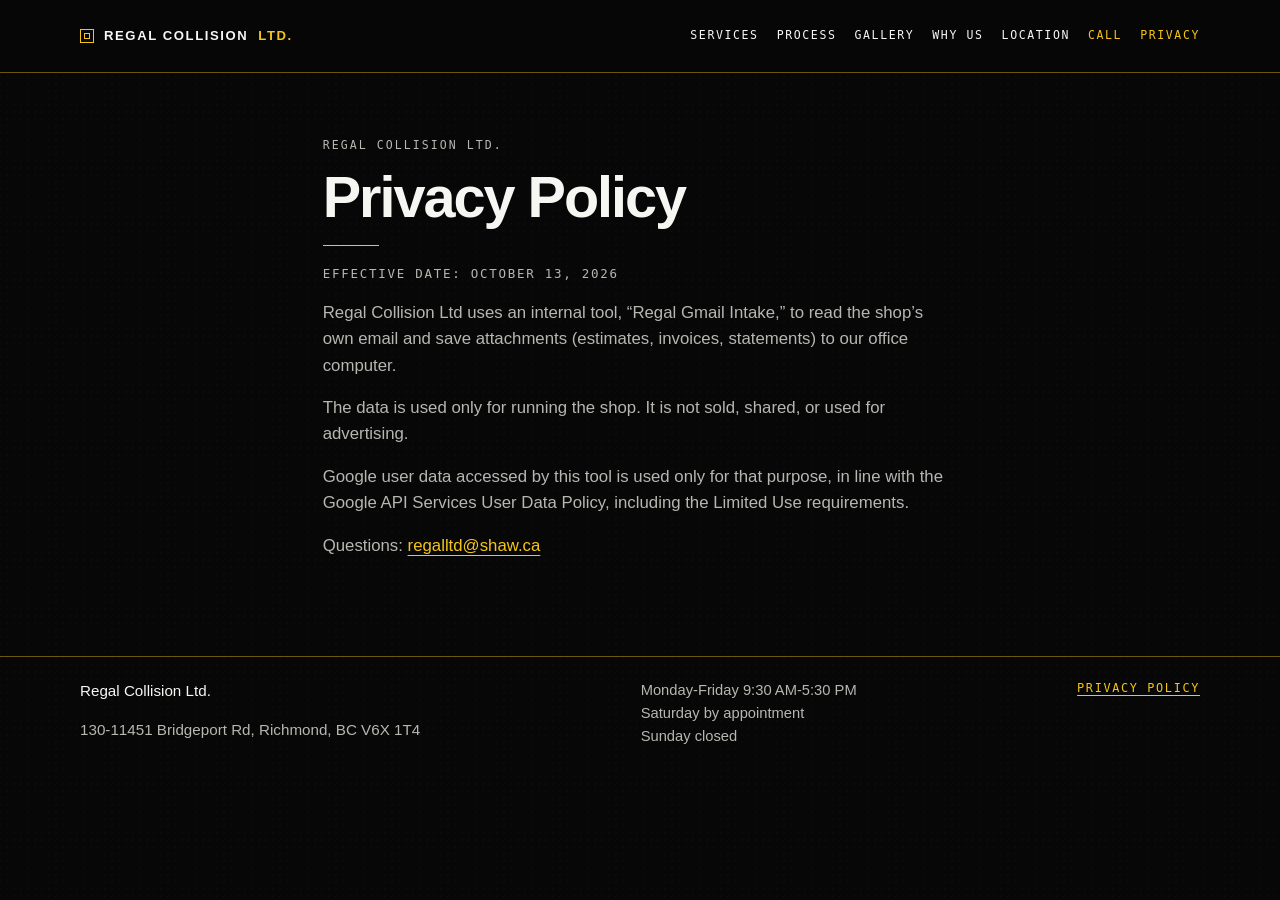
<file: privacy/index.html>
<!DOCTYPE html>
<html lang="en-CA">
<head>
  <meta charset="utf-8">
  <meta name="viewport" content="width=device-width, initial-scale=1">
  <title>Privacy Policy | Regal Collision Ltd.</title>
  <meta name="description" content="Privacy Policy for Regal Collision Ltd. How the shop uses email and Google user data for shop operations only.">
  <meta name="theme-color" content="#070708">
  <link rel="canonical" href="https://www.regalcollisionltd.com/privacy">
  <meta property="og:title" content="Privacy Policy | Regal Collision Ltd.">
  <meta property="og:description" content="How Regal Collision Ltd. uses shop email and Google user data.">
  <meta property="og:type" content="website">
  <meta property="og:url" content="https://www.regalcollisionltd.com/privacy">
  <link rel="icon" href="data:image/svg+xml,%3Csvg xmlns='http://www.w3.org/2000/svg' viewBox='0 0 32 32'%3E%3Crect fill='%23070708' width='32' height='32'/%3E%3Crect x='6' y='6' width='20' height='20' fill='none' stroke='%23F5C518' stroke-width='1.5'/%3E%3Crect x='12' y='12' width='8' height='8' fill='none' stroke='%23F5C518' stroke-width='1.5'/%3E%3C/svg%3E">
  <link rel="stylesheet" href="../styles.css">
</head>
<body>
  <a class="skip" href="#content">Skip to content</a>
  <header class="site-header">
    <div class="wrap header-inner">
      <a class="brand" href="../"><span class="brand-mark" aria-hidden="true"></span>Regal Collision <em>Ltd.</em></a>
      <nav class="nav" aria-label="Primary">
        <a href="../#services">Services</a>
        <a href="../#process">Process</a>
        <a href="../#gallery">Gallery</a>
        <a href="../#why">Why us</a>
        <a href="../#location">Location</a>
        <a href="tel:+16042799383">Call</a>
        <a href="./" aria-current="page">Privacy</a>
      </nav>
    </div>
  </header>

  <main id="content" class="policy">
    <article class="wrap policy-body">
      <p class="kicker">Regal Collision Ltd.</p>
      <h1>Privacy Policy</h1>
      <div class="rule" aria-hidden="true"></div>
      <p class="effective">Effective date: October 13, 2026</p>
      <p>Regal Collision Ltd uses an internal tool, “Regal Gmail Intake,” to read the shop’s own email and save attachments (estimates, invoices, statements) to our office computer.</p>
      <p>The data is used only for running the shop. It is not sold, shared, or used for advertising.</p>
      <p>Google user data accessed by this tool is used only for that purpose, in line with the Google API Services User Data Policy, including the Limited Use requirements.</p>
      <p>Questions: <a href="mailto:regalltd@shaw.ca">regalltd@shaw.ca</a></p>
    </article>
  </main>

  <footer class="site-footer">
    <div class="wrap footer-inner">
      <div>
        <p class="footer-name">Regal Collision Ltd.</p>
        <p>130-11451 Bridgeport Rd, Richmond, BC V6X 1T4</p>
      </div>
      <p class="footer-hours">Monday-Friday 9:30 AM-5:30 PM<br>Saturday by appointment<br>Sunday closed</p>
      <a href="./" aria-current="page">Privacy Policy</a>
    </div>
  </footer>

</body>
</html>
</file>
<file: styles.css>
/* Regal Collision Ltd. Scan-bay layout. No frameworks, no external assets. */

:root {
  --bg: #070708;
  --panel: #101114;
  --gold: #f5c518;
  --ink: #14120a;
  --white: #f6f6f3;
  --muted: #b7b7b1;
  --line: rgba(245, 197, 24, 0.42);
  --line-dim: rgba(255, 255, 255, 0.12);
  --font: "Segoe UI", "Helvetica Neue", Helvetica, Arial, sans-serif;
  --mono: "Cascadia Mono", "Segoe UI Mono", ui-monospace, Menlo, Consolas, monospace;
  --max: 1120px;
  --pad: 24px;
  --split: 58%;
  color-scheme: dark;
}

*,
*::before,
*::after { box-sizing: border-box; }

html { scroll-behavior: smooth; }

body {
  margin: 0;
  color: var(--white);
  font-family: var(--font);
  font-size: 1.05rem;
  line-height: 1.55;
  background-color: var(--bg);
  background-image:
    linear-gradient(27deg, rgba(255, 255, 255, 0.028) 1px, transparent 1px),
    linear-gradient(207deg, rgba(255, 255, 255, 0.028) 1px, transparent 1px);
  background-size: 7px 7px, 7px 7px;
}

img { max-width: 100%; }

a { color: var(--gold); text-underline-offset: 0.22em; }
a:hover { color: #ffe27a; }

a:focus-visible,
input:focus-visible {
  outline: 2px solid var(--gold);
  outline-offset: 3px;
}

::selection { background: var(--gold); color: var(--ink); }

.sr-only {
  position: absolute;
  width: 1px;
  height: 1px;
  padding: 0;
  margin: -1px;
  overflow: hidden;
  clip: rect(0, 0, 0, 0);
  white-space: nowrap;
  border: 0;
}

.skip {
  position: absolute;
  left: 16px;
  top: 12px;
  z-index: 30;
  transform: translateY(-160%);
  background: var(--gold);
  color: var(--ink);
  padding: 8px 12px;
  font-weight: 700;
  text-decoration: none;
}

.skip:focus { transform: none; }

.wrap {
  width: min(var(--max), calc(100% - (var(--pad) * 2)));
  margin-inline: auto;
}

.kicker,
.section-index,
.service-num,
.rail-num,
.ph-label,
.ph-note {
  font-family: var(--mono);
  letter-spacing: 0.18em;
  text-transform: uppercase;
  color: var(--gold);
}

.kicker { margin: 0 0 12px; font-size: 0.72rem; }

h1, h2, h3 { font-weight: 600; letter-spacing: -0.035em; line-height: 1.05; }

.site-header {
  position: sticky;
  top: 0;
  z-index: 10;
  background: rgba(7, 7, 8, 0.94);
  border-bottom: 1px solid var(--line);
}

.header-inner {
  display: flex;
  align-items: center;
  justify-content: space-between;
  gap: 20px;
  min-height: 72px;
}

.brand {
  display: inline-flex;
  align-items: center;
  gap: 10px;
  color: var(--white);
  text-decoration: none;
  letter-spacing: 0.12em;
  text-transform: uppercase;
  font-size: 0.82rem;
  font-weight: 600;
}

.brand em { color: var(--gold); font-style: normal; }
.brand:hover { color: var(--white); }

.brand-mark {
  width: 14px;
  height: 14px;
  border: 1px solid var(--gold);
  box-shadow: inset 0 0 0 3px var(--bg), inset 0 0 0 4px var(--gold);
}

.nav { display: flex; flex-wrap: wrap; gap: 8px 18px; }

.nav a {
  color: var(--white);
  text-decoration: none;
  font-family: var(--mono);
  font-size: 0.72rem;
  letter-spacing: 0.14em;
  text-transform: uppercase;
}

.nav a:hover,
.nav a[aria-current="page"],
.nav a[href^="tel:"] { color: var(--gold); }

.hero {
  display: grid;
  grid-template-columns: minmax(0, 1.05fr) minmax(280px, 0.95fr);
  gap: 28px 40px;
  padding: 48px 0 12px;
}

h1 {
  margin: 0;
  max-width: 11ch;
  font-size: clamp(2.6rem, 5.4vw, 4.4rem);
}

.lede {
  margin: 16px 0 0;
  max-width: 34ch;
  color: var(--muted);
  font-size: 1.12rem;
}

.cta-row { display: flex; flex-wrap: wrap; gap: 12px; margin-top: 22px; }

.btn {
  display: inline-flex;
  align-items: center;
  justify-content: center;
  min-height: 48px;
  padding: 0 18px;
  text-decoration: none;
  font-weight: 700;
  letter-spacing: 0.04em;
}

.btn-gold { background: var(--gold); color: var(--ink); }
.btn-gold:hover { background: #ffe27a; color: var(--ink); }

.btn-line {
  color: var(--white);
  border: 1px solid var(--line);
  background: transparent;
}

.btn-line:hover { color: var(--gold); border-color: var(--gold); }

.bay {
  position: relative;
  min-height: 280px;
  overflow: hidden;
  border: 1px solid var(--line);
  background:
    linear-gradient(27deg, rgba(255, 255, 255, 0.045) 1px, transparent 1px),
    linear-gradient(207deg, rgba(255, 255, 255, 0.045) 1px, transparent 1px),
    radial-gradient(ellipse at 50% 80%, rgba(245, 197, 24, 0.08), transparent 55%),
    #0c0c0e;
  background-size: 8px 8px, 8px 8px, auto, auto;
  container-type: inline-size;
}

.shell {
  position: relative;
  z-index: 1;
  display: block;
  width: 100%;
  height: 100%;
  min-height: 280px;
  color: var(--gold);
}

.gloss,
.laser { position: absolute; pointer-events: none; }

.gloss {
  inset: -20% -40%;
  background: linear-gradient(115deg, transparent 36%, rgba(255, 255, 255, 0.16) 48%, transparent 58%);
  transform: translateX(-30%);
  animation: gloss 18s ease-in-out infinite;
}

.laser {
  z-index: 2;
  top: 0;
  bottom: 0;
  left: 0;
  width: 1px;
  background: #fff6c8;
  box-shadow: 0 0 16px 2px rgba(245, 197, 24, 0.85);
  animation: scan 16s ease-in-out infinite;
}

@keyframes gloss {
  0%, 18% { transform: translateX(-40%); opacity: 0; }
  28% { opacity: 1; }
  48% { transform: translateX(40%); opacity: 0; }
  100% { transform: translateX(40%); opacity: 0; }
}

@keyframes scan {
  0%, 8% { transform: translateX(0); opacity: 0; }
  16% { opacity: 1; }
  52% { transform: translateX(100cqi); opacity: 1; }
  60%, 100% { transform: translateX(100cqi); opacity: 0; }
}

.credentials { grid-column: 1 / -1; }

.badge {
  position: relative;
  display: flex;
  align-items: center;
  gap: 22px;
  max-width: 520px;
  min-height: 132px;
  padding: 16px 20px;
  border: 1px solid var(--line);
  background:
    linear-gradient(180deg, rgba(245, 197, 24, 0.06), transparent 46%),
    var(--panel);
}

.badge img { display: none; height: 108px; width: auto; max-width: 46%; object-fit: contain; }
.badge.has-image { justify-content: flex-start; }
.badge.has-image img { display: block; }
.badge.has-image .badge-text { position: absolute; width: 1px; height: 1px; overflow: hidden; clip: rect(0, 0, 0, 0); }
.badge-text { margin: 0; font-size: 1.45rem; }

.section { padding: 52px 0; border-top: 1px solid var(--line-dim); }
.section-head {
  display: flex;
  align-items: baseline;
  gap: 14px;
  margin-bottom: 18px;
  padding-bottom: 12px;
  border-bottom: 1px solid var(--line);
}
.section-index { font-size: 0.74rem; }
.section-head h2 { margin: 0; font-size: clamp(1.7rem, 3vw, 2.3rem); }
.section-note { margin: 0 0 22px; max-width: 62ch; color: var(--muted); }

.services, .reasons { display: grid; grid-template-columns: repeat(3, minmax(0, 1fr)); gap: 14px; }

.service, .reasons article {
  min-height: 168px;
  padding: 18px 16px 20px;
  background: rgba(12, 12, 14, 0.88);
  border: 1px solid var(--line-dim);
  border-top: 1px solid var(--line);
}

.service-num { display: block; margin-bottom: 28px; font-size: 0.72rem; }
.service h3, .reasons h3 { margin: 0 0 8px; font-size: 1.25rem; }
.service p, .reasons p { margin: 0; color: var(--muted); }

.rail {
  display: grid;
  grid-template-columns: repeat(6, minmax(0, 1fr));
  gap: 0;
  margin: 0;
  padding: 0;
  list-style: none;
  border-top: 1px solid var(--line);
}

.rail li {
  margin: 0;
  padding: 16px 12px 4px;
  border-left: 1px solid rgba(245, 197, 24, 0.28);
}

.rail li:first-child { border-left: 0; }
.rail-num { display: block; margin-bottom: 18px; font-size: 0.7rem; }
.rail h3 { margin: 0 0 8px; font-size: 1.05rem; }
.rail p { margin: 0; color: var(--muted); font-size: 0.95rem; }

.compare-stage {
  position: relative;
  aspect-ratio: 16 / 9;
  overflow: hidden;
  border: 1px solid var(--line);
  background: #0c0c0e;
}

.shot { position: absolute; inset: 0; }
.shot-before { clip-path: inset(0 calc(100% - var(--split)) 0 0); }

.shot img {
  display: none;
  position: absolute;
  inset: 0;
  width: 100%;
  height: 100%;
  object-fit: cover;
}

.shot.has-image img { display: block; }
.shot.has-image .placeholder { display: none; }

.placeholder {
  position: absolute;
  inset: 0;
  display: flex;
  flex-direction: column;
  align-items: center;
  justify-content: center;
  gap: 8px;
  background-image:
    linear-gradient(rgba(245, 197, 24, 0.07) 1px, transparent 1px),
    linear-gradient(90deg, rgba(245, 197, 24, 0.07) 1px, transparent 1px);
  background-size: 22px 22px;
}

.shot-after .placeholder { background-color: #141208; align-items: flex-end; padding-right: 14%; }
.shot-before .placeholder { align-items: flex-start; padding-left: 10%; }
.ph-label { font-size: 0.78rem; }
.ph-note { color: var(--muted); font-size: 0.68rem; }

.compare-line {
  position: absolute;
  top: 0;
  bottom: 0;
  left: var(--split);
  width: 1px;
  background: var(--gold);
  box-shadow: 0 0 12px rgba(245, 197, 24, 0.8);
  transform: translateX(-50%);
  pointer-events: none;
}

.compare-line::after {
  content: "";
  position: absolute;
  top: 50%;
  left: 50%;
  width: 14px;
  height: 14px;
  border: 1px solid var(--gold);
  background: var(--bg);
  transform: translate(-50%, -50%) rotate(45deg);
}

.compare-control { position: absolute; inset: 0; margin: 0; }
.compare-control input {
  position: absolute;
  inset: 0;
  width: 100%;
  height: 100%;
  margin: 0;
  opacity: 0;
  cursor: ew-resize;
}

.compare:focus-within { outline: 2px solid var(--gold); outline-offset: 4px; }

.compare-key {
  display: flex;
  justify-content: space-between;
  margin-top: 8px;
  color: var(--muted);
  font-family: var(--mono);
  font-size: 0.7rem;
  letter-spacing: 0.16em;
  text-transform: uppercase;
}

.pairs { display: grid; grid-template-columns: 1fr 1fr; gap: 16px; margin-top: 18px; }
.mini { display: grid; grid-template-columns: 1fr 1fr; gap: 8px; }
.mini .shot { position: relative; aspect-ratio: 3 / 2; border: 1px solid var(--line); }
.pair figcaption {
  margin-top: 8px;
  color: var(--muted);
  font-family: var(--mono);
  font-size: 0.7rem;
  letter-spacing: 0.16em;
  text-transform: uppercase;
}

.location { display: grid; grid-template-columns: 1.1fr 0.9fr; gap: 14px; }

.work-order, .map-link {
  border: 1px solid var(--line);
  background: rgba(16, 17, 20, 0.92);
  padding: 22px;
}

.work-order address { font-style: normal; font-size: 1.2rem; margin: 0 0 12px; }
.work-order p { margin: 0 0 8px; }
.hours-label { margin-top: 14px; }
.hours {
  margin: 0 0 8px;
  padding: 0;
  list-style: none;
}
.hours li { margin: 0 0 4px; }
.work-order a { color: var(--white); text-decoration: none; }
.work-order a:hover { color: var(--gold); }

.map-link {
  display: flex;
  flex-direction: column;
  justify-content: flex-end;
  min-height: 220px;
  text-decoration: none;
  background:
    linear-gradient(rgba(245, 197, 24, 0.08) 1px, transparent 1px),
    linear-gradient(90deg, rgba(245, 197, 24, 0.08) 1px, transparent 1px),
    radial-gradient(circle at 70% 40%, rgba(245, 197, 24, 0.16), transparent 28%),
    #0c0c0e;
  background-size: 28px 28px, 28px 28px, auto, auto;
}

.map-title { color: var(--white); font-size: clamp(1.6rem, 3vw, 2.2rem); letter-spacing: -0.03em; }
.map-note { color: var(--muted); margin-top: 6px; }
.map-link:hover .map-title { color: var(--gold); }

.site-footer { border-top: 1px solid var(--line); }
.footer-inner {
  display: flex;
  justify-content: space-between;
  gap: 16px;
  padding: 22px 0 28px;
  color: var(--muted);
  font-size: 0.95rem;
}
.footer-name { margin: 0 0 4px; color: var(--white); }
.footer-hours { margin: 0; color: var(--muted); font-size: 0.92rem; }
.footer-inner a {
  font-family: var(--mono);
  font-size: 0.74rem;
  letter-spacing: 0.14em;
  text-transform: uppercase;
}

.policy { padding: 64px 0 80px; }
.policy h1 { margin: 0; max-width: none; font-size: clamp(2.4rem, 5vw, 3.6rem); }
.policy-body { max-width: 68ch; }
.rule { width: 56px; height: 1px; margin: 18px 0; background: var(--gold); }
.effective {
  color: var(--gold);
  font-family: var(--mono);
  font-size: 0.78rem;
  letter-spacing: 0.14em;
  text-transform: uppercase;
}
.policy-body p { color: var(--muted); }

@media (max-width: 980px) {
  .hero, .services, .reasons, .location, .rail { grid-template-columns: 1fr 1fr; }
  .rail li:nth-child(odd) { border-left: 0; }
  .bay { min-height: 220px; }
}

@media (max-width: 720px) {
  :root { --pad: 18px; }
  .header-inner { flex-direction: column; align-items: flex-start; padding: 14px 0; min-height: 0; }
  .hero, .services, .reasons, .location, .rail, .pairs { grid-template-columns: 1fr; }
  h1 { max-width: none; }
  .hero { padding-top: 32px; }
  .cta-row .btn { flex: 1 1 100%; }
  .rail li, .rail li:nth-child(odd) { border-left: 0; border-top: 1px solid rgba(245, 197, 24, 0.28); }
  .footer-inner { flex-direction: column; }
  .badge { max-width: none; }
}

@media (prefers-reduced-motion: reduce) {
  html { scroll-behavior: auto; }
  .gloss, .laser { animation: none; }
  .laser { transform: translateX(42%); opacity: 0.85; }
  .gloss { opacity: 0.35; transform: none; }
}
</file>
